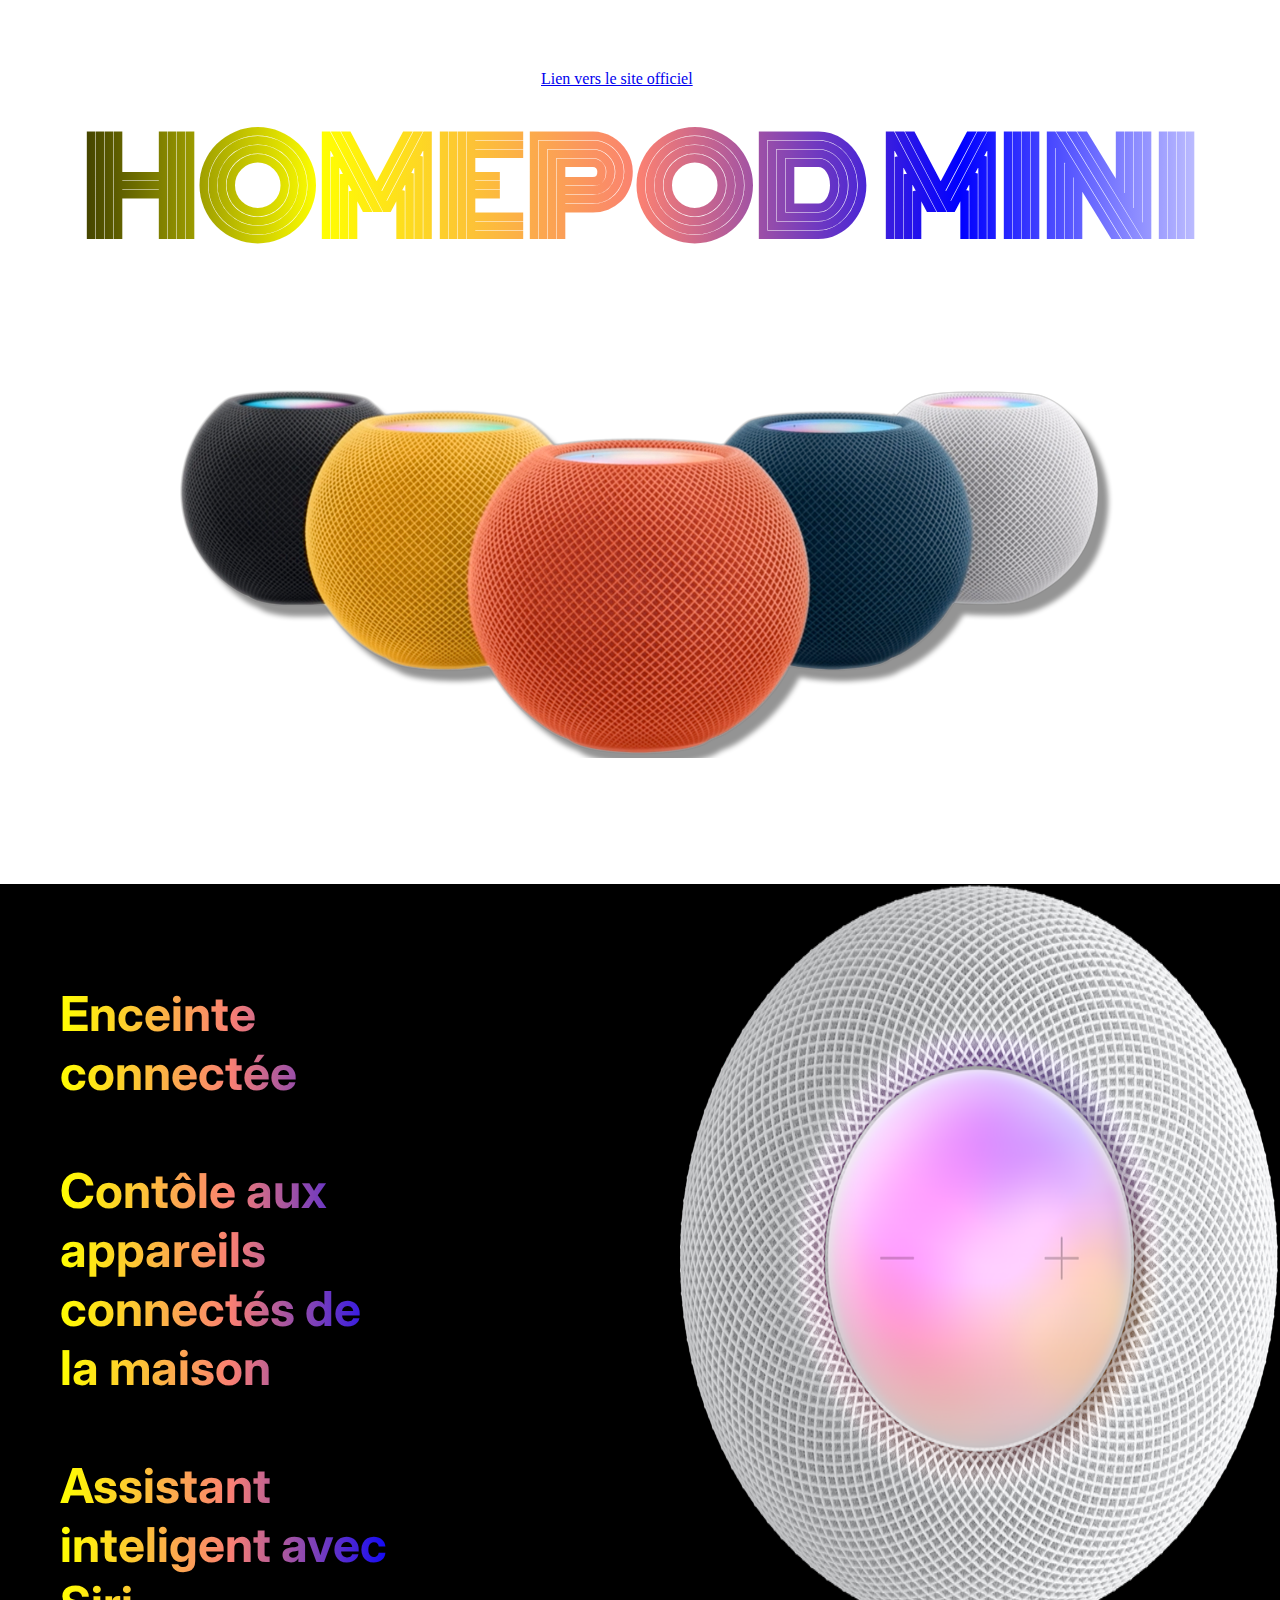
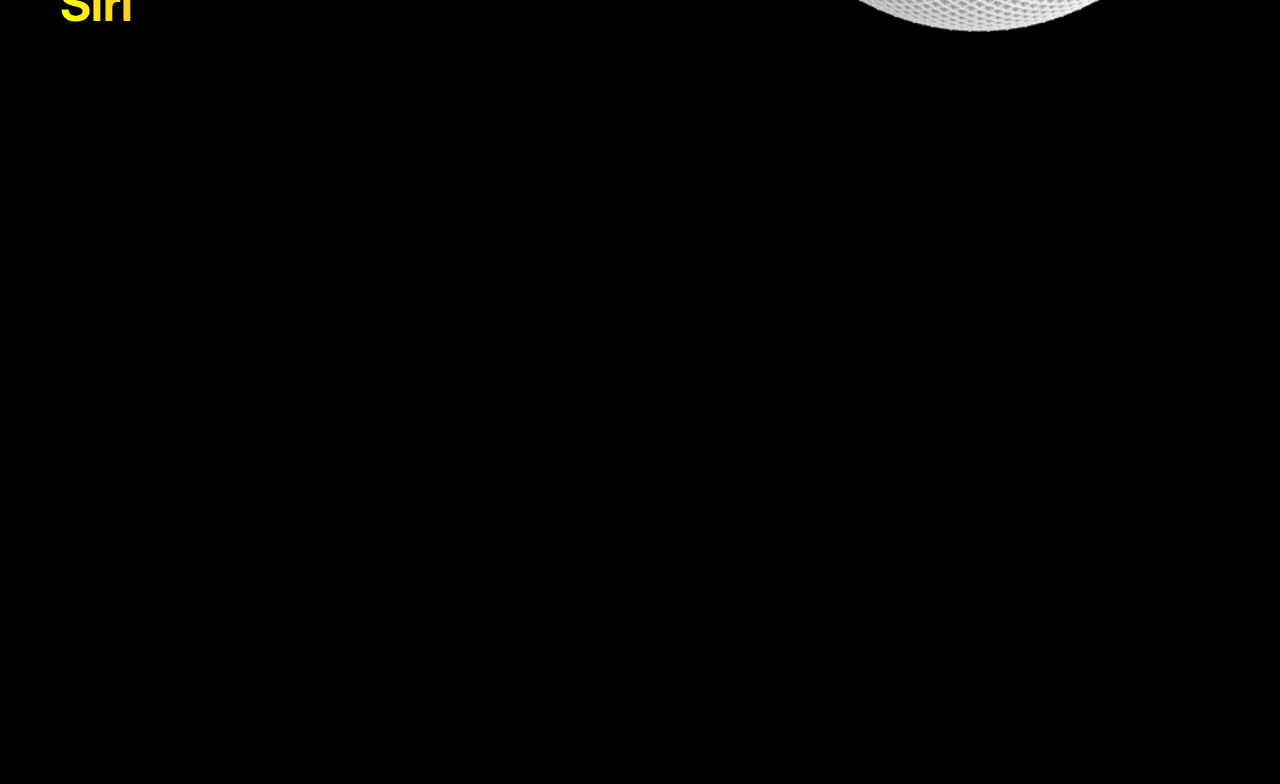
<file: Index.html>
<!DOCTYPE html>

<html lang="en">

    <head>

        <meta charset="UTF-8">
        <meta http-equiv="X-UA-Compatible" content="IE=edge">
        <meta name="viewport" content="width=device-width, initial-scale=1.0">
        <title>HomePod Mini</title>
        <link rel="stylesheet" href="homepod.css">
        <link rel="preconnect" href="https://fonts.googleapis.com">
        <link rel="preconnect" href="https://fonts.gstatic.com" crossorigin>
        <link href="https://fonts.googleapis.com/css2?family=Inter:wght@300&display=swap" rel="stylesheet">
        <link rel="preconnect" href="https://fonts.googleapis.com">
        <link rel="preconnect" href="https://fonts.gstatic.com" crossorigin>
        <link href="https://fonts.googleapis.com/css2?family=Monoton&display=swap" rel="stylesheet">

    </head>

    <body>
        
        <div class="bloc1">
            <p class="titre">HomePod mini</p>
            <a id="Ancre1"  href="#Presentation">Aller à la présentation</a>
            <a id="Ancre2"  href="Caracteristiques.html">Les caractéristiques</a>
            <a id="Ancre3"  href="#Unboxing">Vidéo unboxing</a>
            <a id="Ancre4"  href="https://www.apple.com/fr/homepod-mini/">Lien vers le site officiel</a>
        </div>

        <section class="titre2">
            <div class="multicolor-text">
                <h1>HOMEPOD MINI</h1>
                <img src="images/homepod-mini-colours (1).png" alt="photo de toutes les homepods de chaque couleurs">
            </div>
        </section>
       
        <section id="Presentation">
            <div class="bloc2">
                <div class="present1">  
                    <ul class="liste1">
                            <li class="multicolor-text1"> Enceinte connectée  </li>
                            <br>
                            <li class="multicolor-text1"> Contôle aux appareils connectés de la maison</li>
                            <br>
                            <li class="multicolor-text1">Assistant inteligent avec Siri</li>
                    </ul>
                </div>
                <img src="images/sound_hero__ci4zlbhkbauu_large.png" alt="photo de dessus du homepod mini">
            </div>
        </section>
        
        <section id="Unboxing">
            <div class="bloc4">
                <iframe width="1559" height="743" src="https://www.youtube.com/embed/DrSChZJUmg0" title="HomePod mini Unboxing & First Look | ASMR Unboxing" frameborder="0" allow="accelerometer; autoplay; clipboard-write; encrypted-media; gyroscope; picture-in-picture" allowfullscreen></iframe>
            </div>
        </section>

    </body>

</html>
</file>
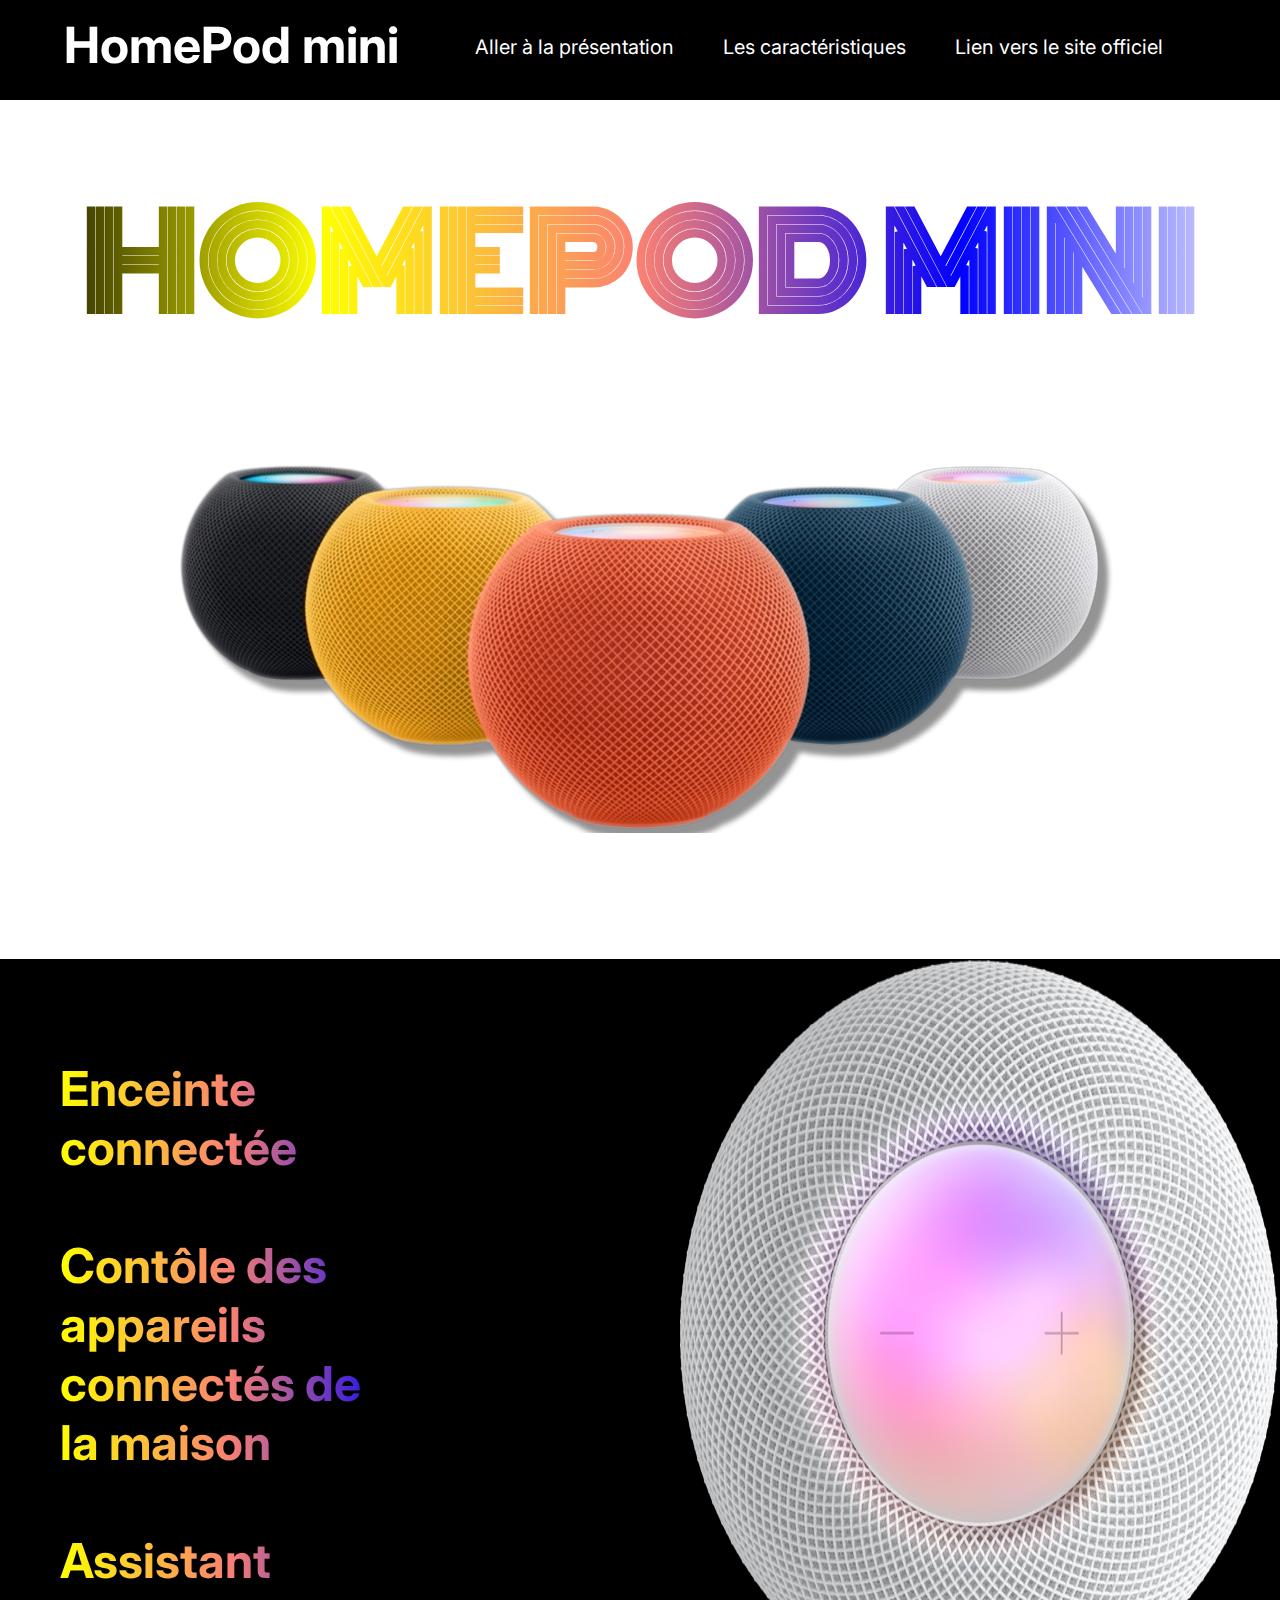
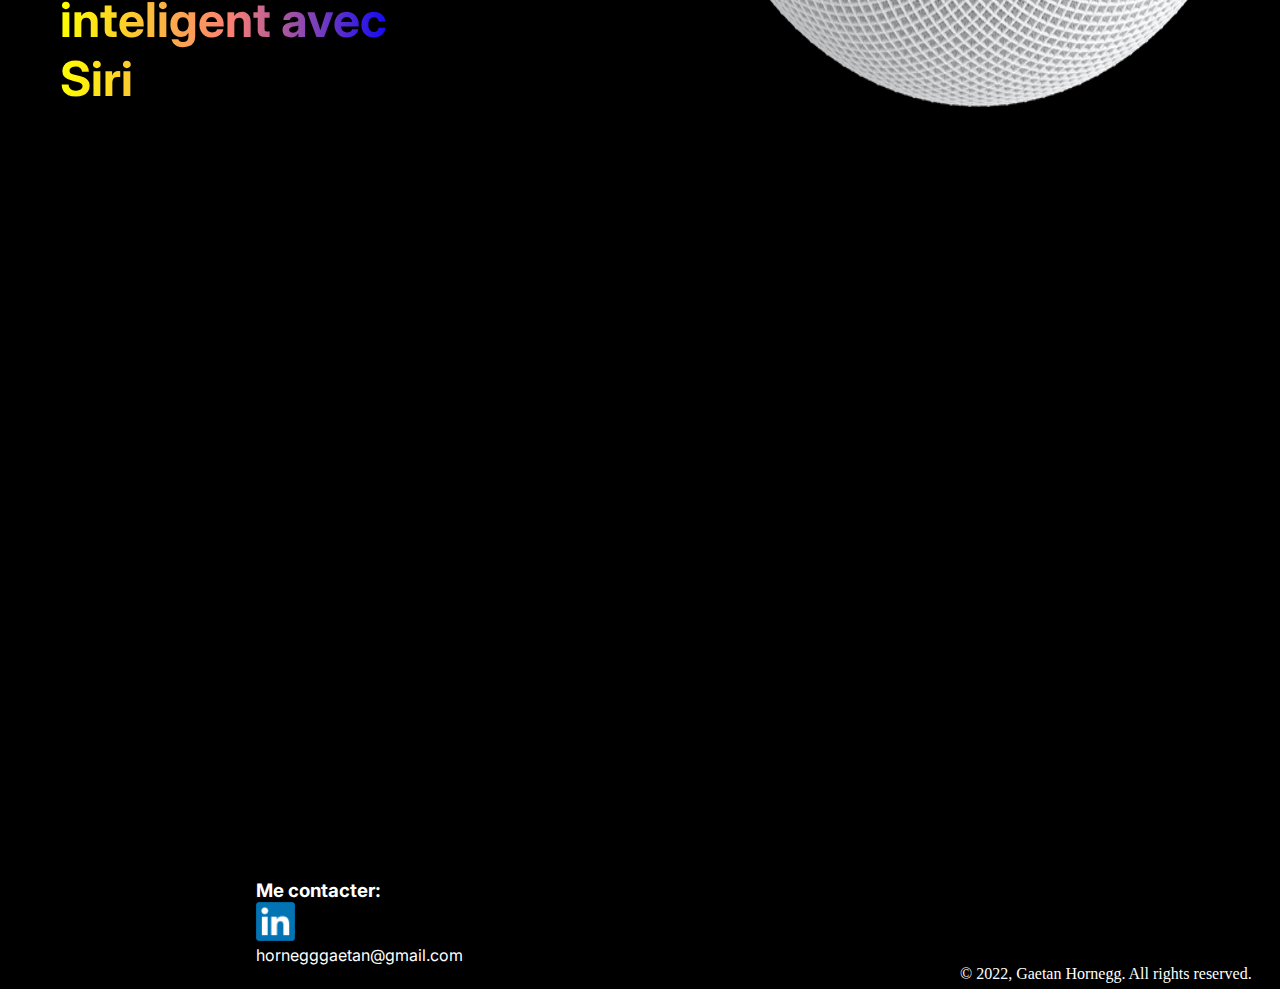
<file: index.html>
<!DOCTYPE html>

<html lang="en">

    <head>

        <meta charset="UTF-8">
        <meta http-equiv="X-UA-Compatible" content="IE=edge">
        <meta name="viewport" content="width=device-width, initial-scale=1.0">
        <title>HomePod Mini</title>
        <link rel="stylesheet" href="homepod.css">
        <link rel="preconnect" href="https://fonts.googleapis.com">
        <link rel="preconnect" href="https://fonts.gstatic.com" crossorigin>
        <link href="https://fonts.googleapis.com/css2?family=Inter:wght@300&display=swap" rel="stylesheet">
        <link rel="preconnect" href="https://fonts.googleapis.com">
        <link rel="preconnect" href="https://fonts.gstatic.com" crossorigin>
        <link href="https://fonts.googleapis.com/css2?family=Monoton&display=swap" rel="stylesheet">

    </head>

    <body>
        
        <div class="header">
            <a id="Ancre0" href="index.html"><h1 class="titre">HomePod mini</h1></a>
            <a id="Ancre1"  href="#Presentation">Aller à la présentation</a>
            <a id="Ancre2"  href="Caracteristiques.html">Les caractéristiques</a>
            <a id="Ancre3"  href="https://www.apple.com/fr/homepod-mini/">Lien vers le site officiel</a>
        </div>

        <section class="titre2">
            <div class="multicolor-text">
                <h1>HOMEPOD MINI</h1>
                <img src="images/homepod-mini-colours (1).png" alt="photo de toutes les homepods de chaque couleurs">
            </div>
        </section>
       
        <section id="Presentation">
            <div class="bloc2">
                <div class="present1">  
                    <ul class="liste1">
                            <li class="multicolor-text1"> Enceinte connectée  </li>
                            <br>
                            <li class="multicolor-text1"> Contôle des appareils connectés de la maison</li>
                            <br>
                            <li class="multicolor-text1">Assistant inteligent avec Siri</li>
                    </ul>
                </div>
                <img src="images/sound_hero__ci4zlbhkbauu_large.png" alt="photo de dessus du homepod mini">
            </div>
            <div class="bloc4">
                <iframe width="1559" height="743" src="https://www.youtube.com/embed/DrSChZJUmg0" title="HomePod mini Unboxing & First Look | ASMR Unboxing" frameborder="0" allow="accelerometer; autoplay; clipboard-write; encrypted-media; gyroscope; picture-in-picture" allowfullscreen></iframe>
            </div>
        </section>

        <div class="footer">
            <h3>Me contacter:</h3>
                <a href="https://www.linkedin.com/in/hornegggaetan/"> <img src="images/LinkedIn_logo_initials.png" alt="logo linkedin"></a>
                <p>hornegggaetan@gmail.com</p>
                <div class="footer-text">© 2022, Gaetan Hornegg. All rights reserved.</div>
        </div>

    </body>

</html>
</file>
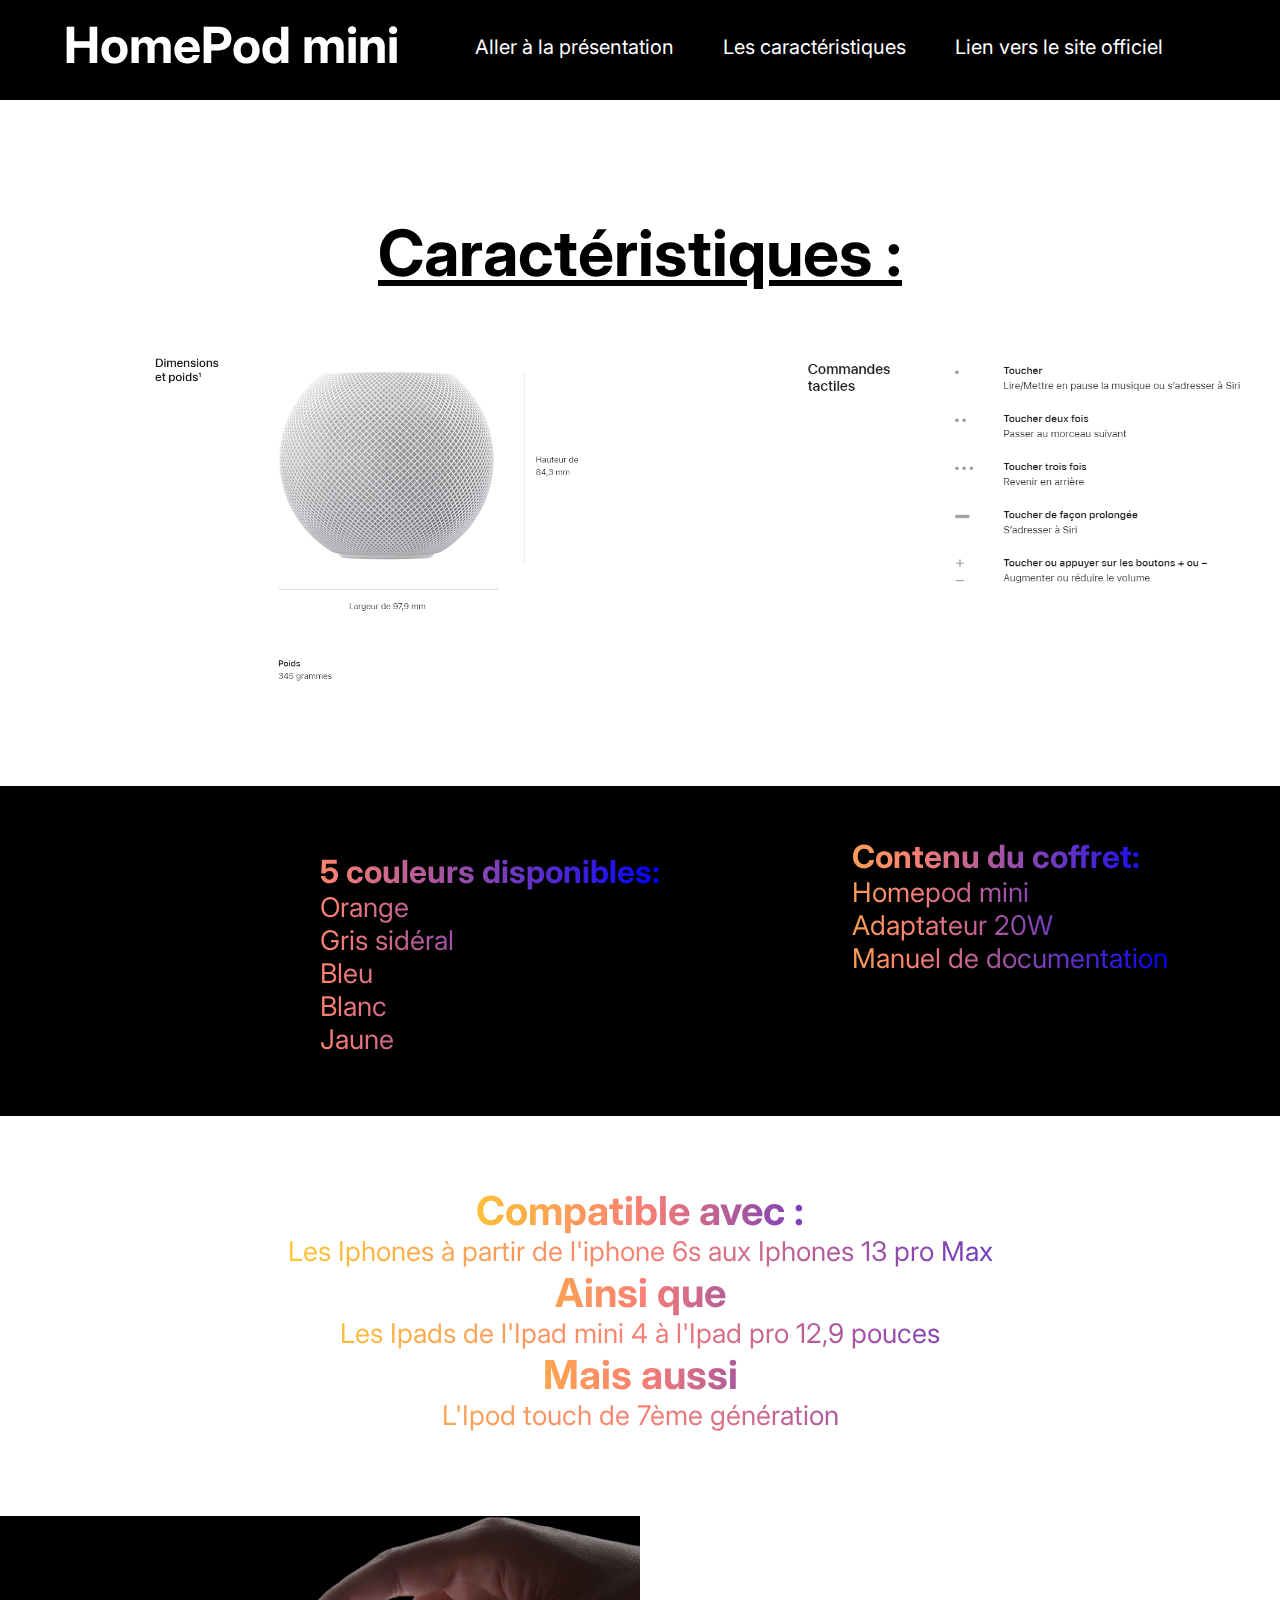
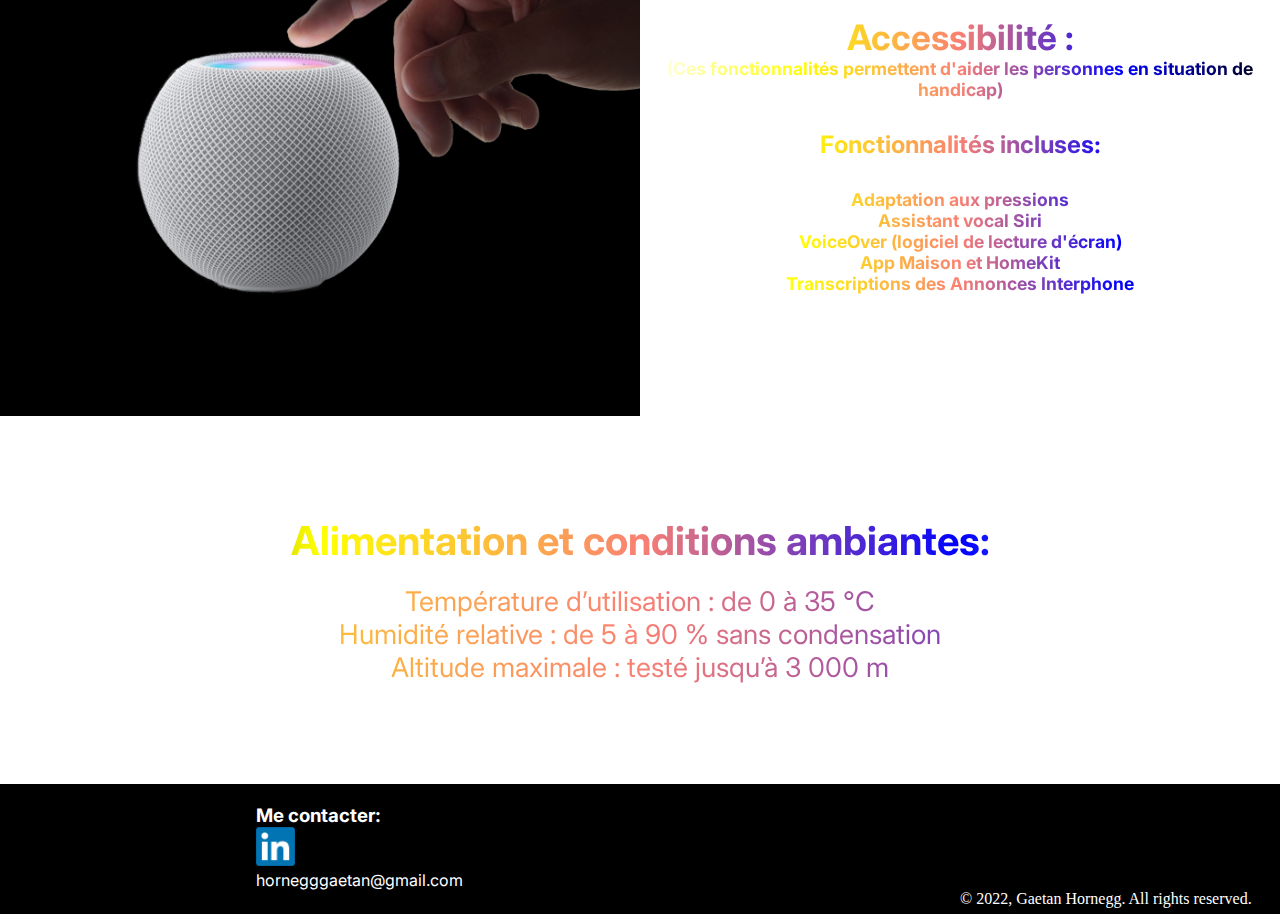
<file: Caracteristiques.html>
<!DOCTYPE html>
<html lang="en">
<head>
    <meta charset="UTF-8">
    <meta http-equiv="X-UA-Compatible" content="IE=edge">
    <meta name="viewport" content="width=device-width, initial-scale=1.0">
    <title>Caracteristiques HomePod mini</title>
    <link rel="stylesheet" href="homepod.css">
    <link rel="preconnect" href="https://fonts.googleapis.com">
    <link rel="preconnect" href="https://fonts.gstatic.com" crossorigin>
    <link href="https://fonts.googleapis.com/css2?family=Inter:wght@300&display=swap" rel="stylesheet">
    <link rel="preconnect" href="https://fonts.googleapis.com">
    <link rel="preconnect" href="https://fonts.gstatic.com" crossorigin>
    <link href="https://fonts.googleapis.com/css2?family=Monoton&display=swap" rel="stylesheet">

</head>
<body>

    <div class="header">
        <a id="Ancre0" href="index.html"><h1 class="titre">HomePod mini</h1></a>
        <a id="Ancre1"  href="http://127.0.0.1:5500/Index.html#Presentation">Aller à la présentation</a>
        <a id="Ancre2"  href="Caracteristiques.html">Les caractéristiques</a>
        <a id="Ancre3"  href="https://www.apple.com/fr/homepod-mini/">Lien vers le site officiel</a>
    </div>

    <section>
        <div class="titre3">
            <h1>Caractéristiques :</h1>
        </div>
        <div class="bloc3">
            <img  class="img2" src="images/Capture d’écran 2022-09-16 220951.png" alt="dimansion et poids de l'homepod mini">
            <img class="img2" src="images/comandes tactiles.png" alt="commandes tactiles homepod">
        </div>
    </section> 

    <section class="text-cara">   
        <div class="ul1">
            <ul >
                <br><br>
                <li><h3>5 couleurs disponibles:</h3></li>
                <ul >
                    <li>Orange</li>
                    <li>Gris sidéral</li>
                    <li>Bleu</li>
                    <li>Blanc</li>
                    <li>Jaune</li>
                </ul>
            </ul>
        </div>

        <div class="ul2">
            <ul>
                <li><h3>Contenu du coffret:</h3></li>
                <ul>
                    <li>Homepod mini</li>
                    <li>Adaptateur 20W</li>
                    <li>Manuel de documentation</li>
                </ul>
            </ul>
        </div>

    </section>

    <div class="bloc5">
        <h1>Compatible avec :</h1>
        <p>Les Iphones à partir de l'iphone 6s aux Iphones 13 pro Max</p>
        <h1>Ainsi que</h1>
        <p>Les Ipads de l'Ipad mini 4 à l'Ipad pro 12,9 pouces </p>
        <h1>Mais aussi</h1>
        <p>L'Ipod touch de 7ème génération</p>


    </div>

    <section class="text-carra2">
        
        <div class="bloc6">
            <img src="images/unknown.png" alt="">

        </div>

        <div class="bloc7">
            <h1>Accessibilité :</h1>
            <h4>(Ces fonctionnalités permettent d'aider les personnes en situation de handicap)</h4>
            <ul>
                <li><h5>Fonctionnalités incluses:</h5></li>
                <ul>
                    <li><p>Adaptation aux pressions</p></li>
                    <li><p>Assistant vocal Siri</p></li>
                    <li><p>VoiceOver (logiciel de lecture d'écran) </p></li>
                    <li><p>App Maison et HomeKit</p></li>
                    <li><p>Transcriptions des Annonces Interphone</p></li>

                </ul>
            </ul>

        </div>

        <div class="bloc8">

            <h1>Alimentation et conditions ambiantes:</h1>
            <p>Température d’utilisation : de 0 à 35 °C</p>
            <p>Humidité relative : de 5 à 90 % sans condensation</p>
            <p>Altitude maximale : testé jusqu’à 3 000 m</p>

        </div>


    </section>

    <div class="footer">
        <h3>Me contacter:</h3>
            <a href="https://www.linkedin.com/in/hornegggaetan/"> <img src="images/LinkedIn_logo_initials.png" alt="logo linkedin"></a>
            <p>hornegggaetan@gmail.com</p>
            <div class="footer-text">© 2022, Gaetan Hornegg. All rights reserved.</div>
    </div>


</body>
</html>
</file>
<file: homepod.css>
* {
    margin: 0;
    padding: 0;
    box-sizing: border-box;
}

body {

    background-color: white;
}

.titre {

    font-size: 50px;
    margin-top: 5px;
    margin-left: 5%;
    color: white;
    font-family: 'Inter', sans-serif;

}

#Ancre0{

    text-decoration: none;
}

#Ancre1 {
    position: relative;
    bottom: 40px;
    left: 475px;
    font-size: 20px;
    text-decoration: none;
    color: white;
    font-family: 'Inter', sans-serif;
    
}

#Ancre2 {

    position: relative;
    bottom: 40px;
    left: 520px;
    font-size: 20px;
    text-decoration: none;
    color: white;
    font-family: 'Inter', sans-serif;
    
}

#Ancre3 {

    position: relative;
    bottom: 40px;
    left: 565px;
    font-size: 20px;
    text-decoration: none;
    color: white;
    font-family: 'Inter', sans-serif;

}

#Ancre1:hover {

    font-size: 200%;
    background: linear-gradient(to left, blue, salmon, yellow );
    -webkit-background-clip: text;
    color: transparent;
}

#Ancre2:hover {

    font-size: 200%;
    background: linear-gradient(to left, blue, salmon, yellow );
    -webkit-background-clip: text;
    color: transparent;
}

#Ancre3:hover {

    font-size: 200%;
    background: linear-gradient(to left, blue, salmon, yellow );
    -webkit-background-clip: text;
    color: transparent;

}

.titre2{

    font-size: 400%;
    font-family: 'Monoton', cursive;

}

.multicolor-text {
    text-align: center;
    background: linear-gradient(to left, white, blue, salmon, yellow, black );
    -webkit-background-clip: text;
    color: transparent;
}

.multicolor-text1 {
    
    background: linear-gradient(to left,blue, salmon, yellow );
    -webkit-background-clip: text;
    color: transparent;
}


.titre2 img {

    margin-top: 100px;

}

.header {
    background-color: black;
    height: 100px;
    width: 100%;
    margin-bottom: 5%;
    padding-top: 10px;
    
}

.footer {

    background-color:black  ;
    height: 130px;
    width: 100%;
    
}

.footer h3 {
    padding-left: 20%;
    padding-top: 20px;
    color: white;
    font-family: 'Inter', sans-serif;

}

.footer img {
    padding-left: 20%;
    height: 30%;

}

.footer p {

    color: white;
    font-family: 'Inter', sans-serif;
    padding-left: 20%;

}

.footer-text{

    padding-left: 75%;
    color: white;

}

.bloc1 img{
    margin-left: 45%;
    height: 100%;
    margin-top: -64px;
    margin-left: 40%;
    margin-right: 20%;
}


.bloc2 {

    background-color: black;
    width: 100%;
    margin-top: 100px;
    display: flex;
    
}

.bloc2 img{

    width: fit-content;

}

.present1 {

    font-size: 300%;
    margin-left: 60px;

}


.liste1{

    font-family: 'Inter', sans-serif;
    font-size: 100%;
    font-weight: bold;
    padding-top: 100px;
    padding-right: 45%;
    
}


.bloc3 {

    display: flex;
    background-color: white ;
    width: 100%;
    
}

.titre3 {

    font-family: 'Inter', sans-serif;
    text-align: center;
    padding-top: 50px;
    text-decoration-line: underline;
    font-size: 200%;
    
}



.img2 {

    padding-top: 50px;
    padding-left: 10%;
    width: 50%;
    height: 50%;

}

.bloc4 {

    text-align: center;
    background-color:black ;
    width: 100%;
    font-size: 200%;
    margin-top: px;

}

.text-cara {

    margin-top: 100px;
    height: 330px;
    display: flex;
    background-color: black;

}

.ul1 {

    font-size: 170%;
    font-family: 'Inter', sans-serif;
    padding-left: 25%;
    background: linear-gradient(to left,blue, salmon, yellow );
    -webkit-background-clip: text;
    color: transparent;

}

.ul2 {

    font-size: 170%;
    font-family: 'Inter', sans-serif;
    padding-left: 15%;
    padding-top: 4%;
    background: linear-gradient(to left,blue, salmon, yellow );
    -webkit-background-clip: text;
    color: transparent;
}

.bloc5 {

    background-color: white;
    height: 400px;
    padding-top: 70px;

}

.bloc5 h1 {

    text-align: center;
    font-family: 'Inter', sans-serif;
    background: linear-gradient(to left,white,blue, salmon, yellow,black);
    -webkit-background-clip: text;
    color: transparent;
    font-size: 250%;
}



.bloc5 p {

    text-align: center;
    font-family: 'Inter', sans-serif;
    background: linear-gradient(to left,blue, salmon, yellow );
    -webkit-background-clip: text;
    color: transparent;
    font-size: 170%;
}

.text-cara2 {

    display: flex;

}

.bloc6 {

    background-color: black;
    width: 50%;
    height: 500px;


}

.bloc6 img {

    width: 100%;

}

.bloc7 {

    background-color: white;
    width: 50%;
    height: 500px;
    margin-left: 50%;
    margin-top: -500px;
    

}

.bloc7 h1 {

    padding-top: 100px;
    background: linear-gradient(to left,black,blue, salmon, yellow,white );
    -webkit-background-clip: text;
    color: transparent;
    text-align: center;
    font-family: 'Inter', sans-serif;
    font-weight: bold;
    font-size: 220%;

}

.bloc7 h4 {

    background: linear-gradient(to left,black,blue, salmon, yellow,white );
    -webkit-background-clip: text;
    color: transparent;
    text-align: center;
    font-family: 'Inter', sans-serif;
    font-weight: bold;
    font-size: 110%;

}

.bloc7 h5 {

    padding-top: 30px;
    padding-bottom: 30px;
    background: linear-gradient(to left,black,blue, salmon, yellow,white );
    -webkit-background-clip: text;
    color: transparent;
    text-align: center;
    font-family: 'Inter', sans-serif;
    font-weight: bold;
    font-size: 150%;

}

.bloc7 p {

    background: linear-gradient(to left,black,blue, salmon, yellow,white );
    -webkit-background-clip: text;
    color: transparent;
    text-align: center;
    font-family: 'Inter', sans-serif;
    font-weight: bold;
    font-size: 110%;

}

.bloc7 ul { 

    list-style-type: none;

}

.bloc8 {

    background-color: white;
    padding-top: 100px;
    padding-bottom: 100px;

}

.bloc8 h1 {

    text-align: center;
    font-family: 'Inter', sans-serif;
    background: linear-gradient(to left,white,blue, salmon, yellow,black);
    -webkit-background-clip: text;
    color: transparent;
    font-size: 250%;
    padding-bottom: 20px;

}


.bloc8 p {

    text-align: center;
    font-family: 'Inter', sans-serif;
    background: linear-gradient(to left,blue, salmon, yellow );
    -webkit-background-clip: text;
    color: transparent;
    font-size: 170%;

}
</file>
